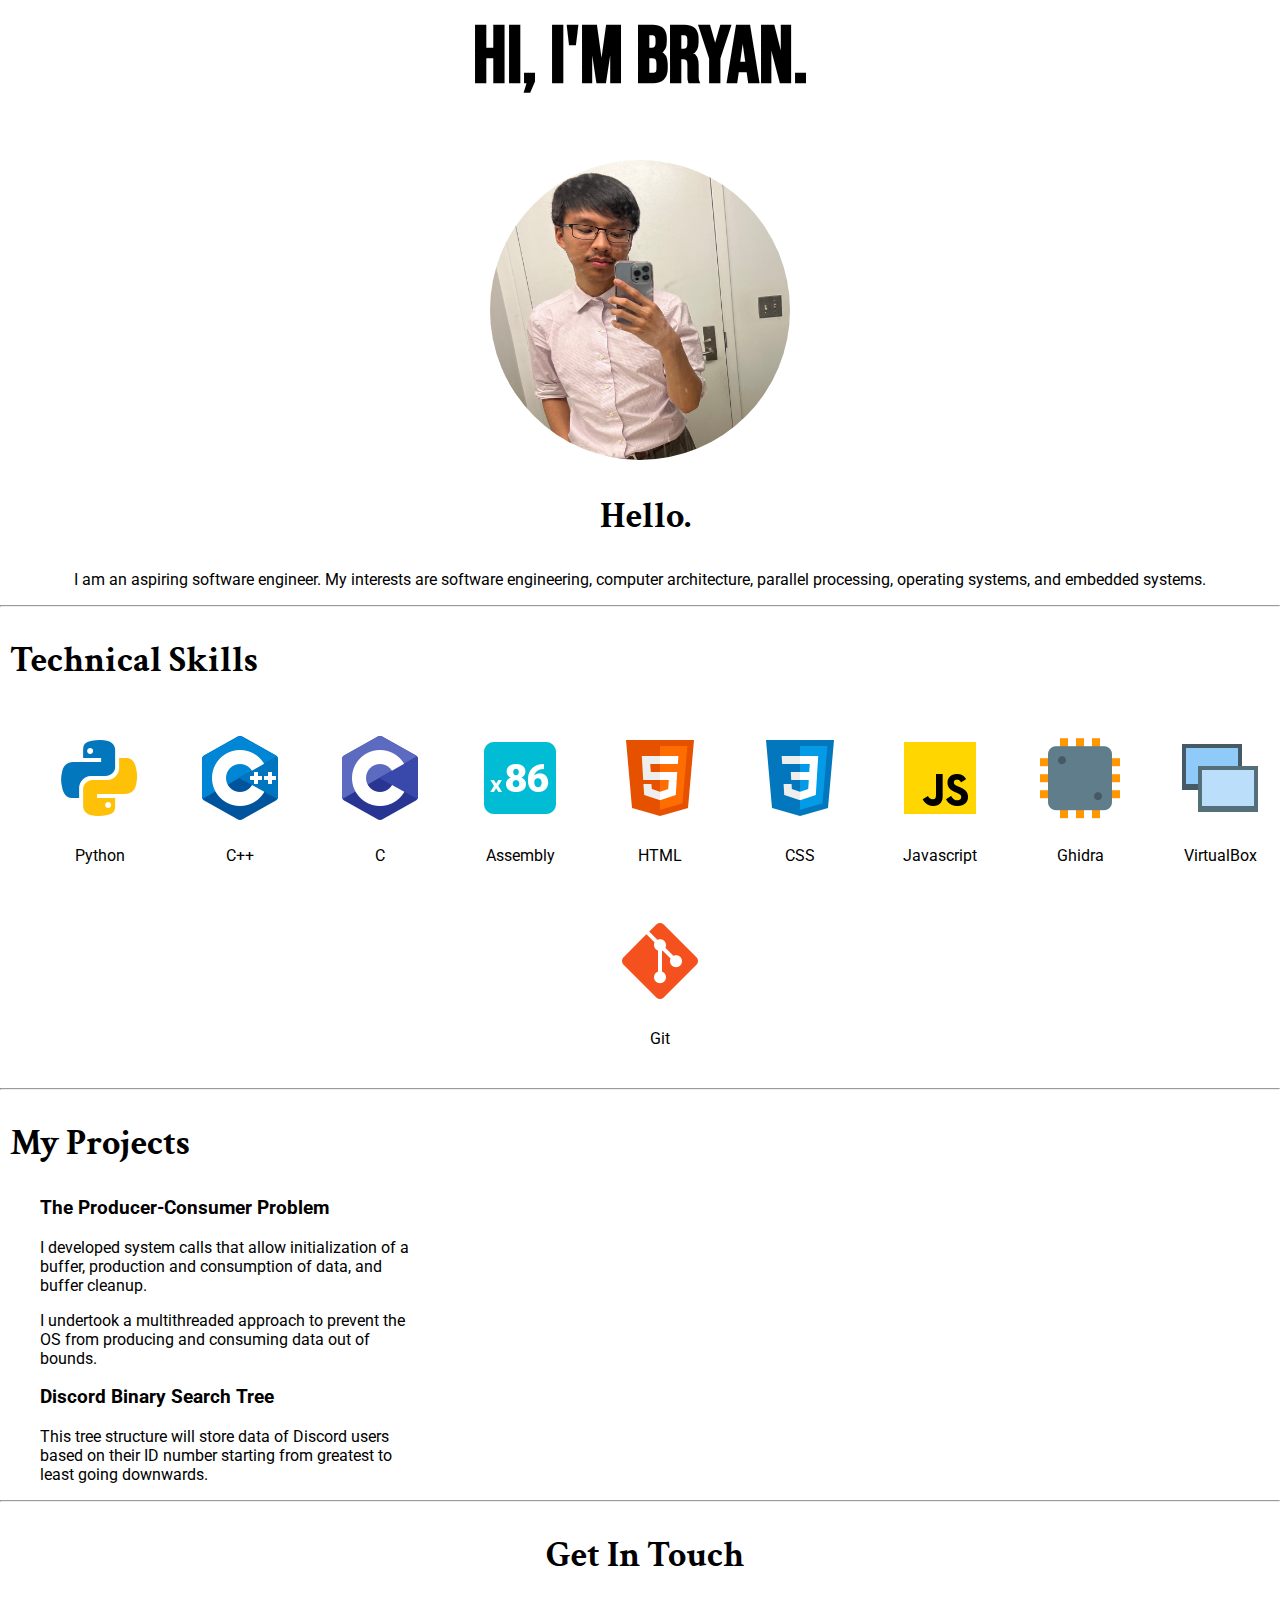
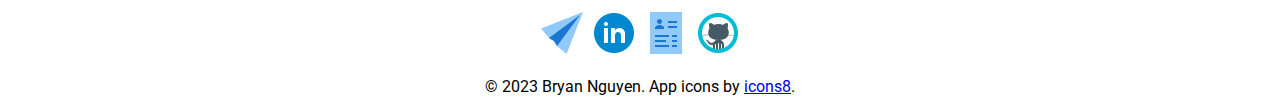
<file: index.html>
<!DOCTYPE html>
<html lang="en">
<head>
  <meta charset="UTF-8">
  <meta http-equiv="X-UA-Compatible" content="IE=edge">
  <meta name="viewport" content="width=device-width, initial-scale=1.0">
  <link rel="stylesheet" href="css/style.css">
  <link rel="icon" href="favicon.ico">
  <link rel="preconnect" href="https://fonts.googleapis.com"><link rel="preconnect" href="https://fonts.gstatic.com" crossorigin><link href="https://fonts.googleapis.com/css2?family=Bebas+Neue&family=Crimson+Text&family=Roboto&display=swap" rel="stylesheet">  <title>My Personal Site</title>
</head>
<body>
  <div class="top-container">
    <h1>Hi, I'm Bryan.</h1>
  </div>
  <div class="middle-container">
    <div class="profile">
      <img class="profile-pic" src="images/profile.JPG" alt="profile.jpg">
      <h2>Hello.</h2>
      <p>I am an aspiring software engineer. My interests are software engineering, computer architecture, parallel processing, operating systems, and embedded systems.</p>
    </div>
    <hr>
    <div class="skills">
      <h2>Technical Skills</h2>
      <div class="skill-icons">
        <ul><img src="images/icons8-python-96.png" alt="python.png "><p>Python</p></ul>
        <!--<a target="_blank" href="https://icons8.com/icon/13441/python">Python</a> icon by <a target="_blank" href="https://icons8.com">Icons8</a>-->
        <ul><img src="images/icons8-c++-96.png" alt="cpp.png "><p>C++</p></ul>
        <!--<a target="_blank" href="https://icons8.com/icon/40669/c%2B%2B">C++</a> icon by <a target="_blank" href="https://icons8.com">Icons8</a>-->
        <ul><img src="images/icons8-c-programming-96.png" alt="c.png "><p>C</p></ul>
        <!--<a target="_blank" href="https://icons8.com/icon/40670/c-programming">C Programming</a> icon by <a target="_blank" href="https://icons8.com">Icons8</a>-->
        <ul><img src="images/icons8-x86-96.png" alt="asm.png "><p>Assembly</p></ul>
        <!--<a target="_blank" href="https://icons8.com/icon/12909/x86">X86</a> icon by <a target="_blank" href="https://icons8.com">Icons8</a>-->
        <ul><img src="images/icons8-html-5-96.png" alt="html.png "><p>HTML</p></ul>
        <!--<a target="_blank" href="https://icons8.com/icon/20909/html-5">Html 5</a> icon by <a target="_blank" href="https://icons8.com">Icons8</a>-->
        <ul><img src="images/icons8-css3-96.png" alt="css.png "><p>CSS</p></ul>
        <!--<a target="_blank" href="https://icons8.com/icon/21278/css3">CSS3</a> icon by <a target="_blank" href="https://icons8.com">Icons8</a>-->
        <ul><img src="images/icons8-javascript-96.png" alt="js.png "><p>Javascript</p></ul>
        <!--<a target="_blank" href="https://icons8.com/icon/108784/javascript">JavaScript</a> icon by <a target="_blank" href="https://icons8.com">Icons8</a>-->
        <ul><img src="images/icons8-processor-96.png" alt="ghidra.png "><p>Ghidra</p></ul>
        <!--<a target="_blank" href="https://icons8.com/icon/13105/processor">Processor</a> icon by <a target="_blank" href="https://icons8.com">Icons8</a>-->
        <ul><img src="images/icons8-virtual-machine-96.png" alt="vbox.png "><p>VirtualBox</p></ul>
        <!--<a target="_blank" href="https://icons8.com/icon/13566/virtual-machine">Virtual Machine</a> icon by <a target="_blank" href="https://icons8.com">Icons8</a>-->
        <ul><img src="images/icons8-git-96.png" alt="git.png "><p>Git</p></ul>
        <!--<a target="_blank" href="https://icons8.com/icon/20906/git">Git</a> icon by <a target="_blank" href="https://icons8.com">Icons8</a>-->
      </div>
    </div>
    <hr>
    <div class="projects">
      <h2>My Projects</h2>
      <div class="project-descriptions">
        <ul>
          <h3>The Producer-Consumer Problem</h3>
          <p>I developed system calls that allow initialization of a buffer, production and consumption of data, and buffer cleanup.</p>
          <p>I undertook a multithreaded approach to prevent the OS from producing and consuming data out of bounds.</p>
        </ul>
        <ul>
          <h3>Discord Binary Search Tree</h3>
          <p>This tree structure will store data of Discord users based on their ID number starting from greatest to least going downwards.</p>
        </ul>
      </div>
    </div>
    <hr>
  </div>
  <div class="bottom-container">
    <div class="contact-me">
      <h2>Get In Touch</h2>
      <a class="footer-link" href="mailto:bryann1@umbc.edu" target="_blank"><img src="images/icons8-email-send-48.png" alt="email.png"></a>
      <!--<a target="_blank" href="https://icons8.com/icon/110275/email-send">Email Send</a> icon by <a target="_blank" href="https://icons8.com">Icons8</a>-->
      <a class="footer-link" href="https://www.linkedin.com/in/bryan-nguyen-070b4b212/" target="_blank"><img src="images/icons8-linkedin-circled-48.png" alt="linkedin.png"></a>
      <!--<a target="_blank" href="https://icons8.com/icon/114445/linkedin-circled">LinkedIn Circled</a> icon by <a target="_blank" href="https://icons8.com">Icons8</a>-->
      <a class="footer-link" href="resume/Bryan Nguyen Resume.pdf" target="_blank"><img src="images/icons8-resume-48.png" alt="resume.png"></a>
      <!--<a target="_blank" href="https://icons8.com/icon/23883/resume">Resume</a> icon by <a target="_blank" href="https://icons8.com">Icons8</a>-->
      <a class="footer-link" href="https://github.com/bnguyen20" target="_blank"><img src="images/icons8-github-48.png" alt="github.png"></a>
      <!--<a target="_blank" href="https://icons8.com/icon/63777/github">GitHub</a> icon by <a target="_blank" href="https://icons8.com">Icons8</a>-->
      <p>© 2023 Bryan Nguyen. App icons by <a href=https://icons8.com target="_blank">icons8</a>.</p>
    </div>    
  </div>
</body>

</html>
</file>
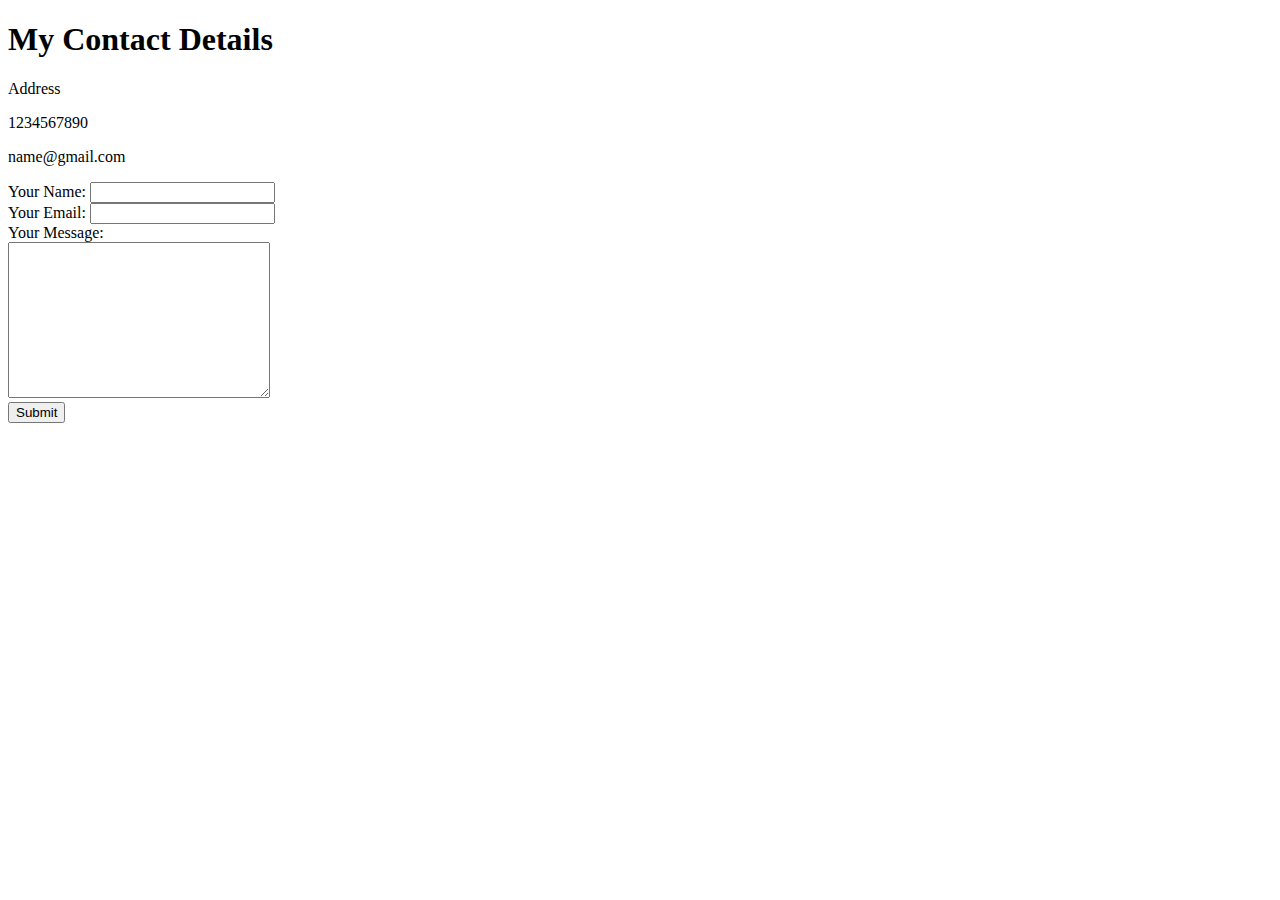
<file: contact.html>
<!DOCTYPE html>
<html lang="en">
<head>
  <meta charset="UTF-8">
  <meta http-equiv="X-UA-Compatible" content="IE=edge">
  <meta name="viewport" content="width=device-width, initial-scale=1.0">
  <title>Document</title>
</head>
<body>
  <h1>My Contact Details</h1>
  <p>Address</p>
  <p>1234567890</p>
  <p>name@gmail.com</p>
  
  <form action="index.html" method="post" enctype="text/plain">
    <label>Your Name:</label>
    <input type="text" name="" value=""><br>
    <label>Your Email:</label>
    <input type="email" name="" value=""><br>
    <label>Your Message:</label><br>
    <textarea name="name" rows="10" cols="30"></textarea><br>
    <input type="submit" name="">
  </form>
</body>
</html>
</file>
<file: css/style.css>
body {
  margin: 0;
  text-align: center;
  font-family: 'Roboto', sans-serif;
  background-color: white;
}

h1 {
  font-size: 500%;
  margin-top: 10px;
  font-family: 'Bebas Neue', cursive;
}

h2 {
  font-size: 225%;
  font-family: 'Crimson Text', serif;
  text-align: left;
  margin-left: 10px;
}

h3 {
  font-family: 'Roboto', sans-serif;
  text-align: left;
}

.skills h2{
  text-align: left;
  margin-left: 10px;
}

.skill-icons{
  padding-left: 0;
}

.skill-icons ul{
  display:inline-block;
}

.profile-pic{
  border-radius: 50%;
  width: 300px;
  height: 300px;
}

.profile h2{
  text-align: center;
}

.project-descriptions ul{
  text-align: left;
  width: 30%;
}

.contact-me h2{
  text-align: center;
}
</file>
